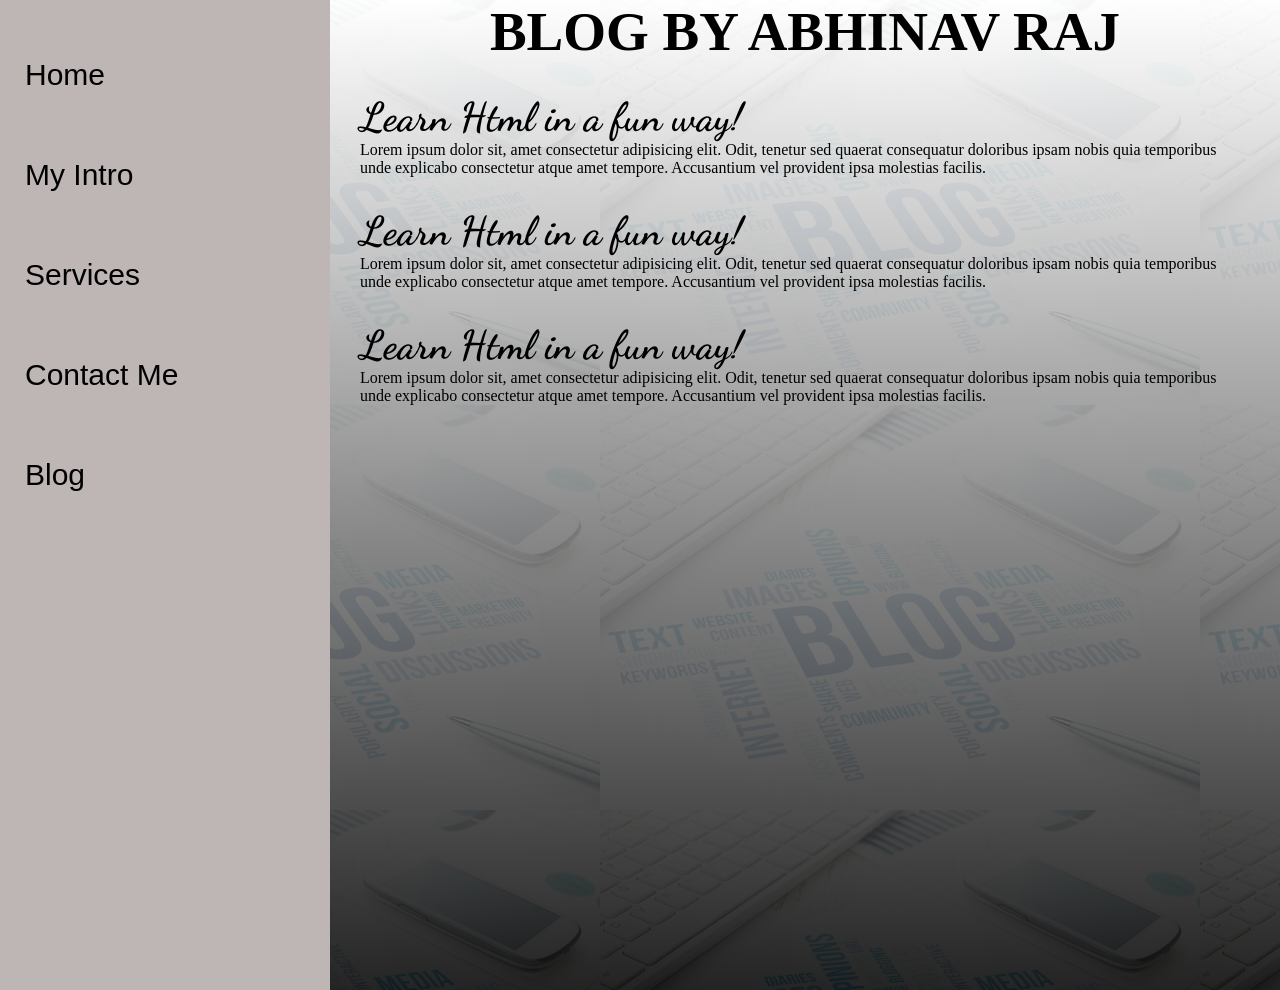
<file: blog.html>
<!DOCTYPE html>
<html lang="en">
<head>
    <meta charset="UTF-8">
    <meta http-equiv="X-UA-Compatible" content="IE=edge">
    <meta name="viewport" content="width=device-width, initial-scale=1.0">
    <title>Abhinav Raj -web devloper,penetration tester</title>
    <link rel="stylesheet" href="style.css">
</head>
<body class="blog1">
    <div class="container">
    <div class="sidebar">
        <nav>
            <ul>
                <li><a href="./index.html">Home</a></li>
                <li><a href="./intro.html">My Intro</a></li>
                <li><a href="./services.html">Services</a></li>
                <li><a href="./contact.html">Contact Me</a></li>
                <li><a href="./blog.html">Blog</a></li>
            </ul>
        </nav>
    </div>
    <div class="main">
        <div class="blogContainer">
            <h1>BLOG BY ABHINAV RAJ</h1>
            <div class="blogitem">
                <h2>Learn Html in a fun way!</h2>
                <p>Lorem ipsum dolor sit, amet consectetur adipisicing elit. Odit, tenetur sed quaerat consequatur doloribus ipsam nobis quia temporibus unde explicabo consectetur atque amet tempore. Accusantium vel provident ipsa molestias facilis.</p>
            </div>
            <div class="blogitem">
                <h2>Learn Html in a fun way!</h2>
                <p>Lorem ipsum dolor sit, amet consectetur adipisicing elit. Odit, tenetur sed quaerat consequatur doloribus ipsam nobis quia temporibus unde explicabo consectetur atque amet tempore. Accusantium vel provident ipsa molestias facilis.</p>
            </div>
            <div class="blogitem">
                <h2>Learn Html in a fun way!</h2>
                <p>Lorem ipsum dolor sit, amet consectetur adipisicing elit. Odit, tenetur sed quaerat consequatur doloribus ipsam nobis quia temporibus unde explicabo consectetur atque amet tempore. Accusantium vel provident ipsa molestias facilis.</p>
            </div>
        </div>
    </div>
</div>
</body>
</html>
</file>
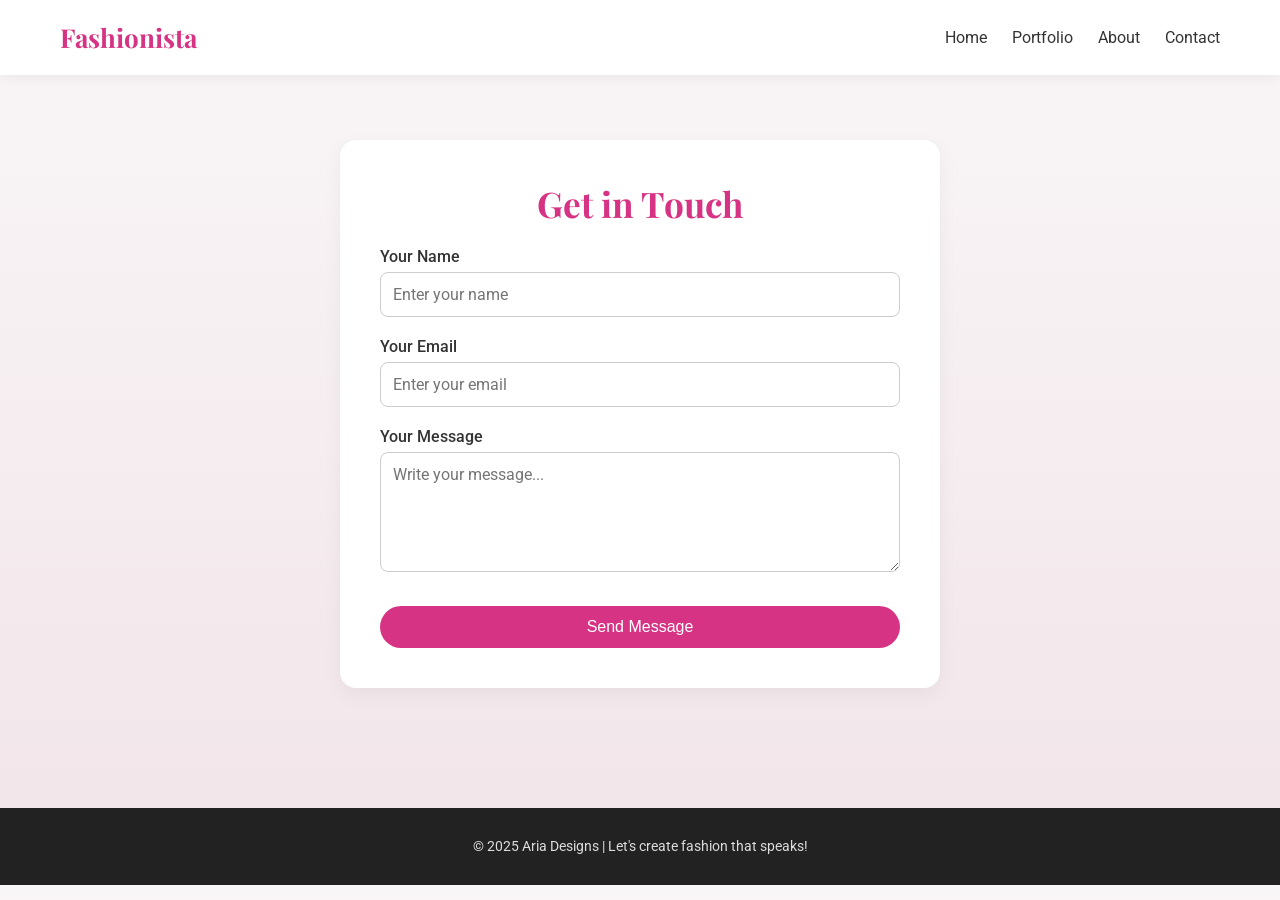
<file: contact.html>
<!DOCTYPE html>
<html lang="en">
<head>
  <meta charset="UTF-8" />
  <meta name="viewport" content="width=device-width, initial-scale=1.0"/>
  <title>Contact | Fashion Designer</title>

  <!-- Google Fonts -->
  <link href="https://fonts.googleapis.com/css2?family=Playfair+Display:wght@600&family=Roboto:wght@300;400&display=swap" rel="stylesheet">
  <link rel="stylesheet" href="https://unpkg.com/aos@next/dist/aos.css" />

  <style>
    * {
      margin: 0;
      padding: 0;
      box-sizing: border-box;
    }

    body {
      font-family: 'Roboto', sans-serif;
      background: linear-gradient(to bottom, #f9f6f7, #f1e4e8);
      color: #333;
      overflow-x: hidden;
    }

    h1, h2, h3 {
      font-family: 'Playfair Display', serif;
    }

    a {
      text-decoration: none;
      color: inherit;
    }

    .navbar {
      display: flex;
      justify-content: space-between;
      align-items: center;
      padding: 20px 60px;
      background: #fff;
      box-shadow: 0 4px 12px rgba(0,0,0,0.05);
      position: fixed;
      top: 0;
      width: 100%;
      z-index: 1000;
    }

    .logo {
      font-size: 26px;
      font-weight: bold;
      color: #d63384;
    }

    .nav-links {
      list-style: none;
      display: flex;
      gap: 25px;
    }

    .nav-links a:hover {
      color: #d63384;
    }

    .contact-section {
      padding-top: 140px;
      padding-bottom: 60px;
      display: flex;
      justify-content: center;
      align-items: center;
    }

    .contact-container {
      width: 90%;
      max-width: 600px;
      background: #fff;
      padding: 40px;
      border-radius: 16px;
      box-shadow: 0 6px 20px rgba(0,0,0,0.05);
    }

    .contact-container h2 {
      font-size: 2.2rem;
      color: #d63384;
      margin-bottom: 20px;
      text-align: center;
    }

    .form-group {
      margin-bottom: 20px;
    }

    label {
      display: block;
      margin-bottom: 6px;
      font-weight: 500;
    }

    input, textarea {
      width: 100%;
      padding: 12px;
      border: 1px solid #ccc;
      border-radius: 8px;
      font-size: 1rem;
      font-family: 'Roboto', sans-serif;
    }

    textarea {
      resize: vertical;
      height: 120px;
    }

    .btn-submit {
      background: #d63384;
      color: #fff;
      padding: 12px 28px;
      border: none;
      border-radius: 25px;
      font-size: 1rem;
      cursor: pointer;
      width: 100%;
      margin-top: 10px;
      transition: all 0.3s ease;
    }

    .btn-submit:hover {
      background: #b72a6e;
    }

    .footer {
      text-align: center;
      padding: 30px;
      background: #222;
      color: #ddd;
      font-size: 0.9rem;
      margin-top: 60px;
    }

    @media (max-width: 600px) {
      .contact-container {
        padding: 30px 20px;
      }
    }
  </style>
</head>
<body>

  <!-- Navbar -->
  <nav class="navbar" data-aos="fade-down">
    <h1 class="logo">Fashionista</h1>
    <ul class="nav-links">
      <li><a href="index.html">Home</a></li>
      <li><a href="portfolio.html">Portfolio</a></li>
      <li><a href="about.html">About</a></li>
      <li><a href="contact.html">Contact</a></li>
    </ul>
  </nav>

  <!-- Contact Form Section -->
  <section class="contact-section">
    <div class="contact-container" data-aos="zoom-in">
      <h2>Get in Touch</h2>
      <form>
        <div class="form-group">
          <label for="name">Your Name</label>
          <input type="text" id="name" name="name" placeholder="Enter your name" required />
        </div>
        <div class="form-group">
          <label for="email">Your Email</label>
          <input type="email" id="email" name="email" placeholder="Enter your email" required />
        </div>
        <div class="form-group">
          <label for="message">Your Message</label>
          <textarea id="message" name="message" placeholder="Write your message..." required></textarea>
        </div>
        <button type="submit" class="btn-submit">Send Message</button>
      </form>
    </div>
  </section>

  <!-- Footer -->
  <footer class="footer" data-aos="fade-up">
    <p>© 2025 Aria Designs | Let's create fashion that speaks!</p>
  </footer>

  <!-- AOS Animation Script -->
  <script src="https://unpkg.com/aos@next/dist/aos.js"></script>
  <script>
    AOS.init({
      duration: 1000,
      once: true
    });
  </script>

</body>
</html>
</file>
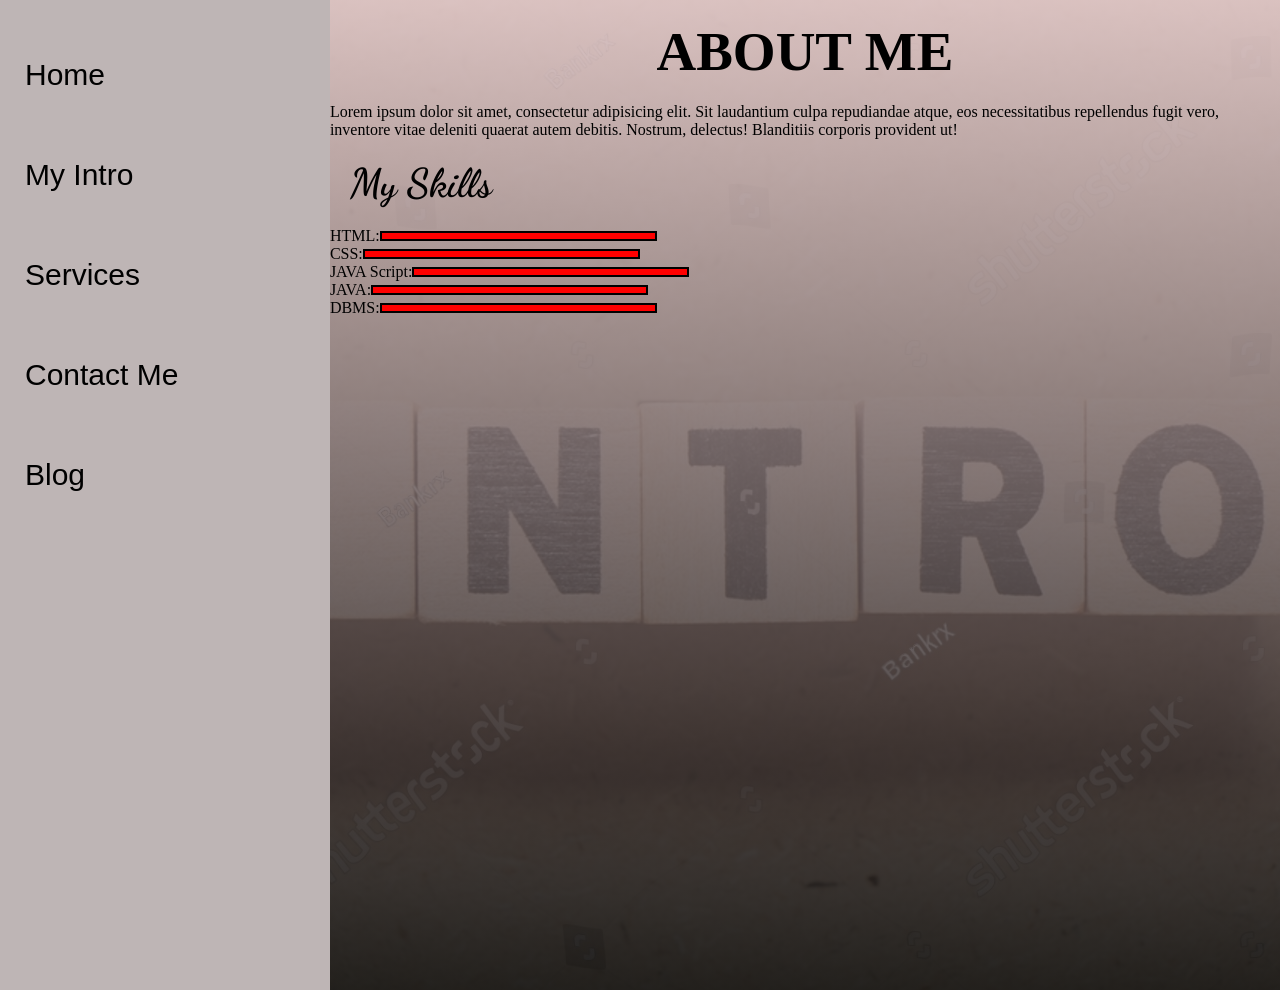
<file: intro.html>
<!DOCTYPE html>
<html lang="en">
<head>
    <meta charset="UTF-8">
    <meta http-equiv="X-UA-Compatible" content="IE=edge">
    <meta name="viewport" content="width=device-width, initial-scale=1.0">
    <title>Abhinav Raj -web devloper,penetration tester</title>
    <link rel="stylesheet" href="style.css">
</head>
<body class="intro1">
    <div class="container">
    <div class="sidebar">
        <nav>
            <ul>
                <li><a href="./index.html">Home</a></li>
                <li><a href="./intro.html">My Intro</a></li>
                <li><a href="./services.html">Services</a></li>
                <li><a href="./contact.html">Contact Me</a></li>
                <li><a href="./blog.html">Blog</a></li>
            </ul>
        </nav>
    </div>
    <div class="main">
        <div class="intro">
               <h1>ABOUT ME</h1>
               <p>Lorem ipsum dolor sit amet, consectetur adipisicing elit. Sit laudantium culpa repudiandae atque, eos necessitatibus repellendus fugit vero, inventore vitae deleniti quaerat autem debitis. Nostrum, delectus! Blanditiis corporis provident ut!</p>
               <h2>My Skills</h2>
            </div>
               <div class="skillcontainer">
               <div class="skillitem">HTML: <div class="skill"> </div></div> 
               <div class="skillitem">CSS: <div class="skill"> </div></div> 
                <div class="skillitem">JAVA Script: <div class="skill"> </div></div> 
                <div class="skillitem">JAVA: <div class="skill"> </div></div> 
                <div class="skillitem">DBMS: <div class="skill"> </div></div> 
    </div>
</div>
</div>
</body>
</html>
</file>
<file: style.css>
@import url('https://fonts.googleapis.com/css2?family=Kenia&display=swap');
@import url('https://fonts.googleapis.com/css2?family=Dancing+Script&family=Kenia&display=swap');


*{
    margin:0;
    padding:0;
}

body{
    background-image: linear-gradient(rgba(0,0,0,0.7),rgba(0,0,0,0.7)), url(./1000_F_157330315_0hQGsX44d7F20P6JXxL67FXRBP5w6Kqx.jpg);
}

.sidebar{
    background-color: rgb(190, 181, 181); 
    width: 400px;
    font-family: 'Fira Sans', sans-serif;
    height:110vh;
}

.sidebar nav{
    padding: 25px;
}

.sidebar nav li{
    list-style: none;
    font-size: 30px;
    padding:33px 0;

}

.sidebar nav li a{
    text-decoration: none;
    color:black;
}

.main{
   /* background-color: yellow; */
    width:90vw;
}

.container{
    display:flex;
    
}

.infoContainer{
 /* background-color: rgb(25, 0, 255); */
    height:60vh;
    width:80vw;
    margin: 144px auto;
    display:flex;
    justify-content: space-around;
    margin-left: 40px;

}

.devInfo{
    display: flex;
    justify-content: center;
    flex-direction: column;
}


.hello{
    font-size: 85px;
    font-family: 'Kenia', cursive;
}

.name{
    font-size: 70px;
    font-weight: bold;
}


.about{
    font-size: 40px;
    font-family: 'Dancing Script', cursive;
}

.moreabout{
    font-size: 19px;
    margin-top: 20px;
}

.buttons{
    margin-top: 34px;
}

.buttons button{
    padding: 8px 14px;
    border-radius: 22px;
    color:white;
    background-color: black;
    font-size: 17px;
    margin: 0 3px;
    cursor:pointer;
}

.buttons button:hover{
    background-color: white;
    color:black;
}


.devPic img{
    width:500px;
    height:60vh;
}

.contactform{
    font-family: 'Fira Sans', sans-serif;

}

.contactform h1{
    font-family: 'Kenia', cursive;
    font-size: 55px;
    text-align: center;

}

.contact1{
    padding: 190px;
    margin-left: 10px;
    font-size: 20px;
    font-weight: bold;
}

.design1{
    background-image: linear-gradient(rgba(53, 50, 50, 0.7),rgba(73, 68, 68, 0.89)), url(./69482235-business-workplace-with-enquiry-concept-on-wooden-background.jpg);

}

.contactform form div{
    padding: 9px 0;
    display: flex;
    flex-direction: column;
}

.contactform form div input{
    width:35vw;
    border-radius:5px;
    margin:6px 0 0 0;
    padding:3px;
}

#emailHelp{
    font: size 10px;
    color: rgb(160, 8, 8);
    margin: 0 5px;
}

#form-check{
    flex-direction: row;
}

#form-check input{
    width:50px;
    margin: 3px 0;
}

.blog1{
    background-image: linear-gradient(rgba(255, 255, 255, 0.925),rgba(0, 0, 0, 0.856)), url(./depositphotos_64095317-stock-photo-blog-concept-cloud-chart-print.webp);

}

.blogitem{
    margin:30px;

}

 h1{
    font-size: 55px;
    text-align: center;
}

h2{
    font-size: 40px;
    font-weight: bolder;
    font-family: 'Dancing Script', cursive;

}

.blogitem p{

}

.intro1{
    background-image:linear-gradient(rgba(216, 191, 191, 0.925),rgba(0, 0, 0, 0.856)), url(./stock-photo-alphabet-letter-block-in-word-intro-on-wood-background-2257375599.jpg);


}

.intro h1{
    margin: 20px;
   
}

.intro h2{
    margin: 20px;
}

.skillitem{
    display:flex;
    align-items: center;
}
.skill{
    width:273px;
    height:6px;
    background-color: red;
    border:2px solid black;
}

  /* @media (max-width:1615px){ */
    /* *{
      
    } */

/* .sidebar{
        transform: translate(-443px, 0px);
        position: absolute;
    } */

.tree{
    background-image:linear-gradient(rgba(216, 191, 191, 0.925),rgba(0, 0, 0, 0.856)), url(./images.jpeg);

}
</file>
